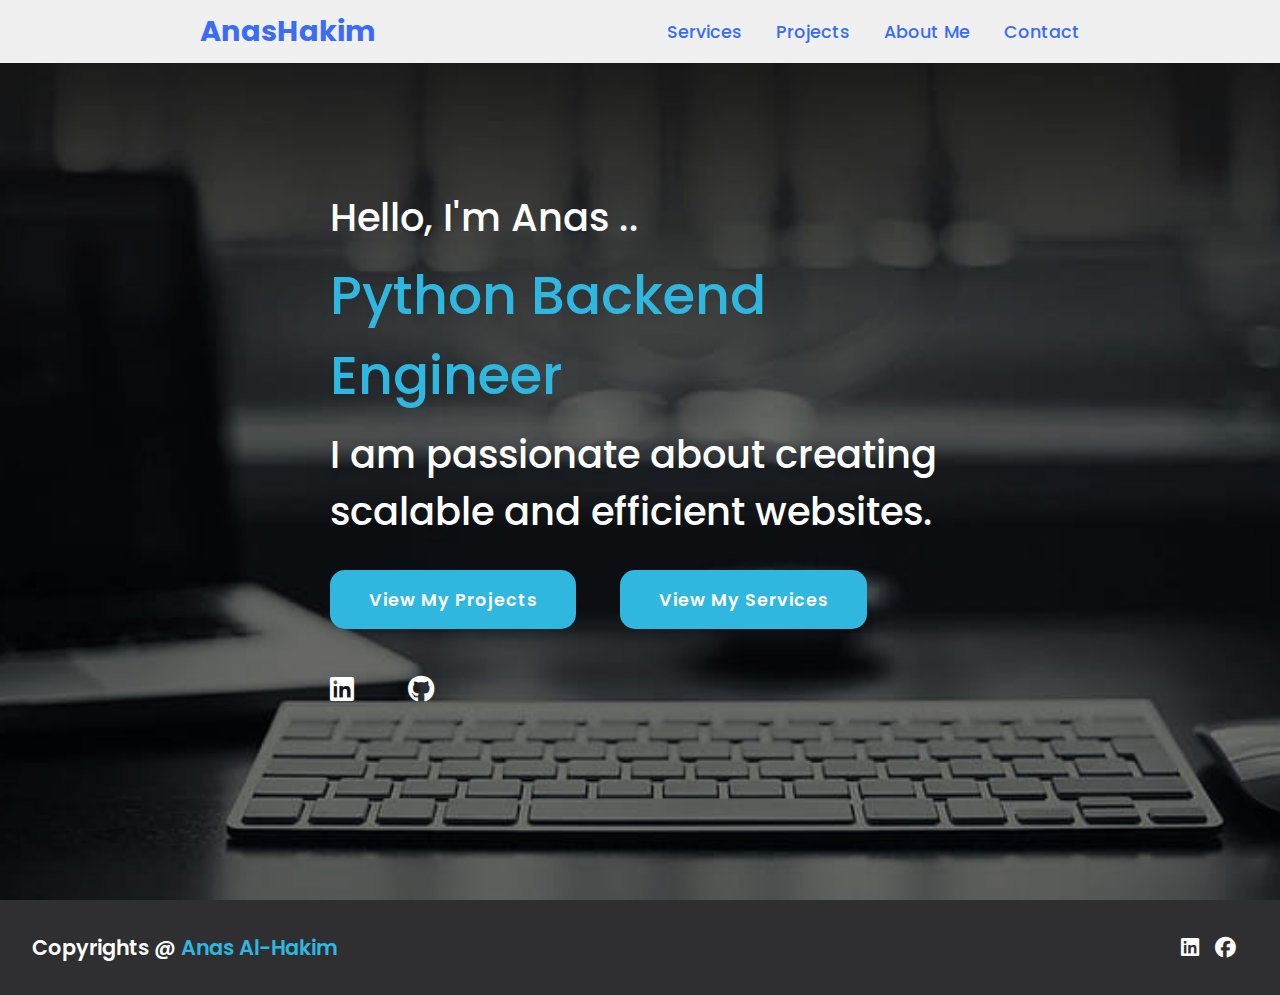
<file: index.html>
<!DOCTYPE html>
<html lang="en">
<head>
    <meta charset="UTF-8">
    <meta name="viewport" content="width=device-width, initial-scale=1.0">
    <link rel="stylesheet" href="https://cdnjs.cloudflare.com/ajax/libs/font-awesome/6.4.2/css/all.min.css">
    <link rel="stylesheet" href="style.css">
    <title>Anas Al-Hakim</title>
</head>
<body>
    
    <header>
        <a href="index.html" class="logo">AnasHakim</a>

        <nav class="nav">
            <a href="services.html">Services</a>
            <a href="projects.html">Projects</a>
            <a href="aboutme.html">About Me</a>
            <a href="contact.html">Contact</a>
        </nav>
    </header>

    <section class="main">
        <div>
            <h2>Hello, I'm Anas ..<br> <span>Python Backend Engineer</span></h2>
            <h3>I am passionate about creating scalable and efficient websites.</h3>
            <a href="projects.html" class="main-btn">View My Projects</a>
            <a href="services.html" class="main-btn">View My Services</a>
            
            <div class="social-icons">
                <a href="https://www.linkedin.com/in/anas-al-hakim-7b3346183/"><i class="fa-brands fa-linkedin"></i></a>
                <a href="https://github.com/AnasAlHakim1"><i class="fa-brands fa-github"></i></a>
            </div>
        </div>

    </section>


    <footer class="footer">
        <p class="footer-title">Copyrights @ <span>Anas Al-Hakim</span></p>
        <div class="social-icons">
            <a href="https://www.linkedin.com/in/anas-al-hakim-7b3346183/"><i class="fab fa-linkedin"></i></a>
            <a href="#"><i class="fab fa-facebook"></i></a>
        </div>
    </footer>

</body>
</html>
</file>
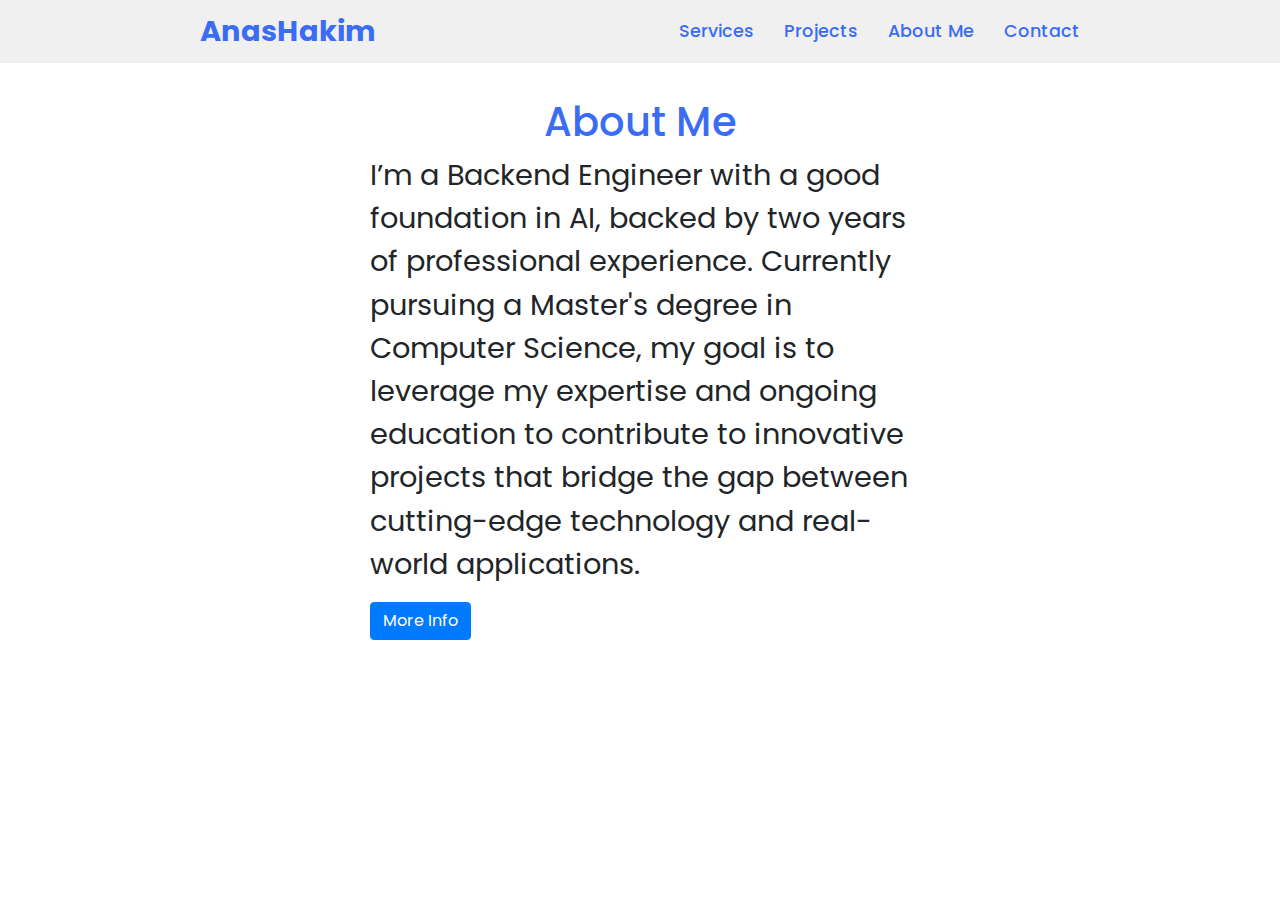
<file: aboutme.html>
<!DOCTYPE html>
<html lang="en">
<head>
    <meta charset="UTF-8">
    <meta name="viewport" content="width=device-width, initial-scale=1.0">
    <title>About Me</title>
    <link rel="stylesheet" href="https://maxcdn.bootstrapcdn.com/bootstrap/4.0.0/css/bootstrap.min.css">
    <link rel="stylesheet" href="style.css">
    <script src="https://code.jquery.com/jquery-3.6.0.min.js"></script>

    <style>
        /* Add custom CSS for adjusting the container position */
        .container {
        margin-top: 50px;
        }
        .text-center{
            color: #3a6cf4;
        }
        .container p{
            font-size: 1.8em;
        }
    </style>
</head>
<body>

    <header>
        <a href="index.html" class="logo">AnasHakim</a>

        <nav class="nav">
            <a href="services.html">Services</a>
            <a href="projects.html">Projects</a>
            <a href="aboutme.html">About Me</a>
            <a href="contact.html">Contact</a>
        </nav>
    </header>

    <!-- Container for the content -->
    <div class="container">
        <!-- Row for a horizontal alignment -->
        <div class="row">
        <!-- Column for centering and adding content -->
        <div class="col-md-6 offset-md-3 mt-5">
            <!-- Heading centered at the top -->
            <h1 class="text-center">About Me</h1>
            <!-- Introduction and passion -->
            <p>
                I’m a Backend Engineer with a good foundation in AI, backed by two years of professional experience. 
                Currently pursuing a Master's degree in Computer Science, my goal is to leverage my expertise and 
                ongoing education to contribute to innovative projects that bridge the gap between cutting-edge 
                technology and real-world applications.   
            </p>

            <!-- Button to toggle additional information -->
            
            <button id="toggleBtn" class="btn btn-primary">More Info</button>
            <div id="moreInfo" style="display: none;">
                <p>I am passionate about creating scalable and efficient solutions, 
                    and I am eager to collaborate with forward-thinking teams to drive technological advancements in the field 
                    of software engineering and artificial intelligence.
                </p>
            </div>

        </div> <!-- End of content column -->
        </div> <!-- End of row -->
    </div> <!-- End of container -->

    <script>
        // Ensure DOM is loaded before running the script
        $(document).ready(function() {
            $('#toggleBtn').click(function () {
                $('#moreInfo').toggle();
            });
        });
    </script>
    
    <!-- Bootstrap JavaScript (optional) -->
    <script src="https://code.jquery.com/jquery-3.6.0.min.js"></script>
    <script src="https://code.jquery.com/jquery-3.2.1.slim.min.js"></script>
    <script src="https://cdnjs.cloudflare.com/ajax/libs/popper.js/1.12.9/umd/popper.min.js"></script>
    <script src="https://maxcdn.bootstrapcdn.com/bootstrap/4.0.0/js/bootstrap.min.js"></script>
    <script src="script.js"></script>

</body>
</html>
</file>
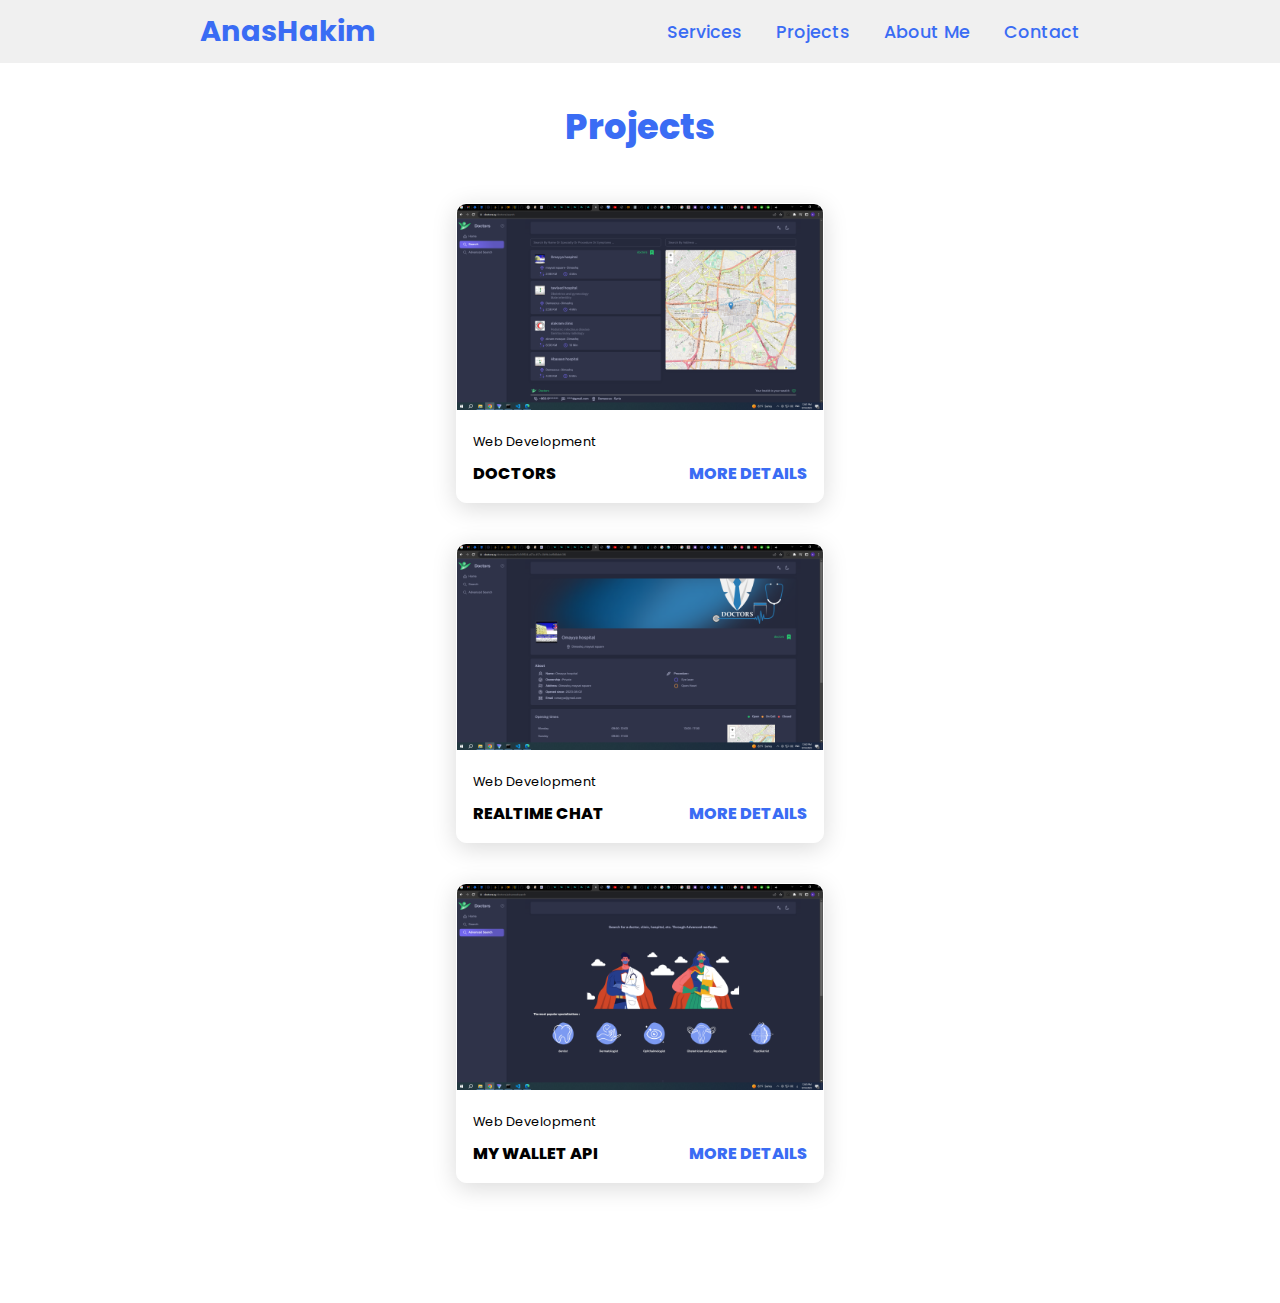
<file: projects.html>
<!DOCTYPE html>
<html>
    <head>
        <meta charset="UTF-8">
        <meta name="viewport" content="width=device-width, initial-scale=1.0">
        <link rel="stylesheet" href="https://cdnjs.cloudflare.com/ajax/libs/font-awesome/6.4.2/css/all.min.css">
        <link rel="stylesheet" href="style.css">
        <title>Projects</title>
    </head>
<body>

    <header>
        <a href="index.html" class="logo">AnasHakim</a>

        <nav class="nav">
            <a href="services.html">Services</a>
            <a href="projects.html">Projects</a>
            <a href="aboutme.html">About Me</a>
            <a href="contact.html">Contact</a>
        </nav>
    </header>
    
    <section class="projects" id="projects">
        <h2 class="title">Projects</h2>
        <div class="content">
            <div class="project-card">
                <div class="project-image">
                    <img src="images/Screenshot (19).png" />
                </div>
                <div class="project-info">
                    <p class="project-category">Web Development</p>
                    <strong class="project-title">
                        <span>Doctors</span>
                        <a href="https://doctors.sy" class="more-details">More Details</a>
                    </strong>
                </div>
            </div>
            <div class="project-card">
                <div class="project-image">
                    <img src="images/Screenshot (20).png" />
                </div>
                <div class="project-info">
                    <p class="project-category">Web Development</p>
                    <strong class="project-title">
                        <span>Realtime Chat</span>
                        <a href="https://github.com/AnasAlHakim1/Django-Realtime-Chat" class="more-details">More Details</a>
                    </strong>
                </div>
            </div>
            <div class="project-card">
                <div class="project-image">
                    <img src="images/Screenshot (23).png" />
                </div>
                <div class="project-info">
                    <p class="project-category">Web Development</p>
                    <strong class="project-title">
                        <span>My Wallet API</span>
                        <a href="https://github.com/AnasAlHakim1/DRF-MyWallet-/tree/master" class="more-details">More Details</a>
                    </strong>
                </div>
            </div>
        </div>
    </section>

    
</body>
</html>
</file>
<file: style.css>
@import url('https://fonts.googleapis.com/css2?family=Poppins:ital,wght@0,100;0,200;0,300;0,400;0,500;0,600;0,700;0,800;0,900;1,100;1,200;1,300;1,400;1,500;1,600;1,700;1,800;1,900&display=swap');

*{
    font-family: 'Poppins', sans-serif;
    margin: 0;
    padding: 0;
    box-sizing: border-box;
    scroll-behavior: smooth;
}

header{
    background-color: #f0f0f0;
    width: 100%;
    position: fixed;
    z-index: 999;
    top: 0;
    display: flex;
    justify-content: space-between;
    align-items: center;
    padding: 10px 200px;
}

.logo{
    text-decoration: none;
    color: #3a6cf4;
    font-weight: 700;
    font-size: 1.8em;
}

.nav a{
    text-decoration: none;
    color: #3a6cf4;
    font-weight: 500;
    font-size: 1.1em;
    padding-left: 30px;
}

.nav a:hover{
    color: #601cfc;
}

section{
    padding: 100px 330px;
}

.main{
    width: 100%;
    min-height: 100vh;
    display: flex;
    align-items: center;
    background: url(images/desktop-wallpaper-portfolio.jpg) no-repeat;
    background-size: cover;
    background-position: center;
    background-attachment: fixed;
}

.main h2{
    color: #fff;
    font-size: 2.4em;
    font-weight: 500;
}

.main h2 span{
    display: inline-block;
    margin-top: 10px;
    color: #2fb7e0;
    font-size: 1.4em;
    font-weight: 500;
}

.main h3{
    color: #fff;
    font-size: 2.4em;
    font-weight: 500;
    margin-top: 10px;
    margin-bottom: 30px;
}

.main-btn{
    text-decoration: none;
    color: #fff;
    background-color: #2fb7e0;
    font-weight: 600;
    font-size: 1.1em;
    display: inline-block;
    padding: 0.9375em 2.1875em;
    letter-spacing: 1px;
    border-radius: 15px;
    margin-bottom: 40px;
    margin-right: 40px;
    transition: 0.7s ease;    
}

.main-btn:hover{
    background-color: #058ab2;
    transform: scale(1.1);
}

.social-icons a{
    color: #fff;
    background-color: inherit;
    font-size: 1.7em;
    display: inline-block;
    padding-right: 50px;
    transition: 0.7s ease;
}

.social-icons a:hover{
    color: #2fb7e0;
    transform: scale(1.1);
}

.title {
    display: flex;
    justify-content: center;
    color: #3a6cf4;
    font-size: 2.2em;
    font-weight: 800;
    margin-bottom: 30px;
}

.content {
    display: flex;
    justify-content: center;
    flex-direction: row;
    flex-wrap: wrap;
}

.card {
    background-color: #fff;
    width: 17.5em;
    box-shadow: 0 5px 25px rgba(1 1 1 / 15%);
    border-radius: 10px;
    padding: 25px;
    margin: 15px;
    transition: 0.7s ease;
}

.card:hover {
    transform: scale(1.1);
}

.card .icon {
    color: #3a6cf4;
    font-size: 6em;
    text-align: center;
}

.info {
    text-align: center;
}

.info h3{
    color: #3a6cf4;
    font-size: 1.2em;
    font-weight: 700;
    margin: 10px;
}

.projects {
    background-color: #fff;
}

.projects .content{
    margin-top: 30px;
}

.project-card {
    background-color: #fff;
    box-shadow: 0 5px 25px rgba(1 1 1 / 15%);
    border: 1px solid #fff;
    min-height: 14em;
    width: 23em;
    overflow: hidden;
    border-radius: 10px;
    margin: 20px;
    transition: 0.7s ease;
}

.project-card:hover {
   transform: scale(1.1);
}

.project-card:hover .project-image {
    opacity: 0.9;
 }

.project-image img{
    width: 100%
}

.project-info {
    padding: 1em;
}

.project-category {
    font-size: 0.8em;
    color: #000;
}

.project-title {
    display: flex;
    justify-content: space-between;
    text-transform: uppercase;
    font-weight: 800;
    margin-top: 10px;
}

.more-details {
    text-decoration: none;
    color: #3a6cf4;
}

.more-details:hover {
    color: #601cfc;
}

.contact .icon{
    font-size: 4.5em;
}

.contact .info h3 {
    color: #000;
}

.contact .info p {
    font-size: 0.9em;
}


.footer {
    background-color: #000003d0;
    color: #fff;
    padding: 2em;
    display: flex;
    justify-content: space-between;
}

.footer-title {
    font-size: 1.3em;
    font-weight: 600;
}

.footer-title span {
    color: #2fb7e0;
}

.footer .social-icons a{
    font-size: 1.3em;
    padding: 0 12px 0 0;
}

@media (max-width:1023px){
    header{
        padding: 12px 20px;
    }

    .navigation a{
        padding-left: 10px;
    }

    .title{
        font-size: 1.8em;
    }

    section{
        padding: 80px 20px;
    }

    .main-content h2{
        font-size: 1em;
    }

    .main-content h3{
        font-size: 1.6em;
    }

    .content{
        flex-direction: column;
        align-items: center;
    }

}

@media (max-width:641px){
    body{
        font-size: 12px;
    }

    .main-content h2{
        font-size: 0.8em;
    }

    .main-content h3{
        font-size: 1.4em;
    }
}

@media (max-width:300px){
    body{
        font-size: 10px;
    }
}
</file>
